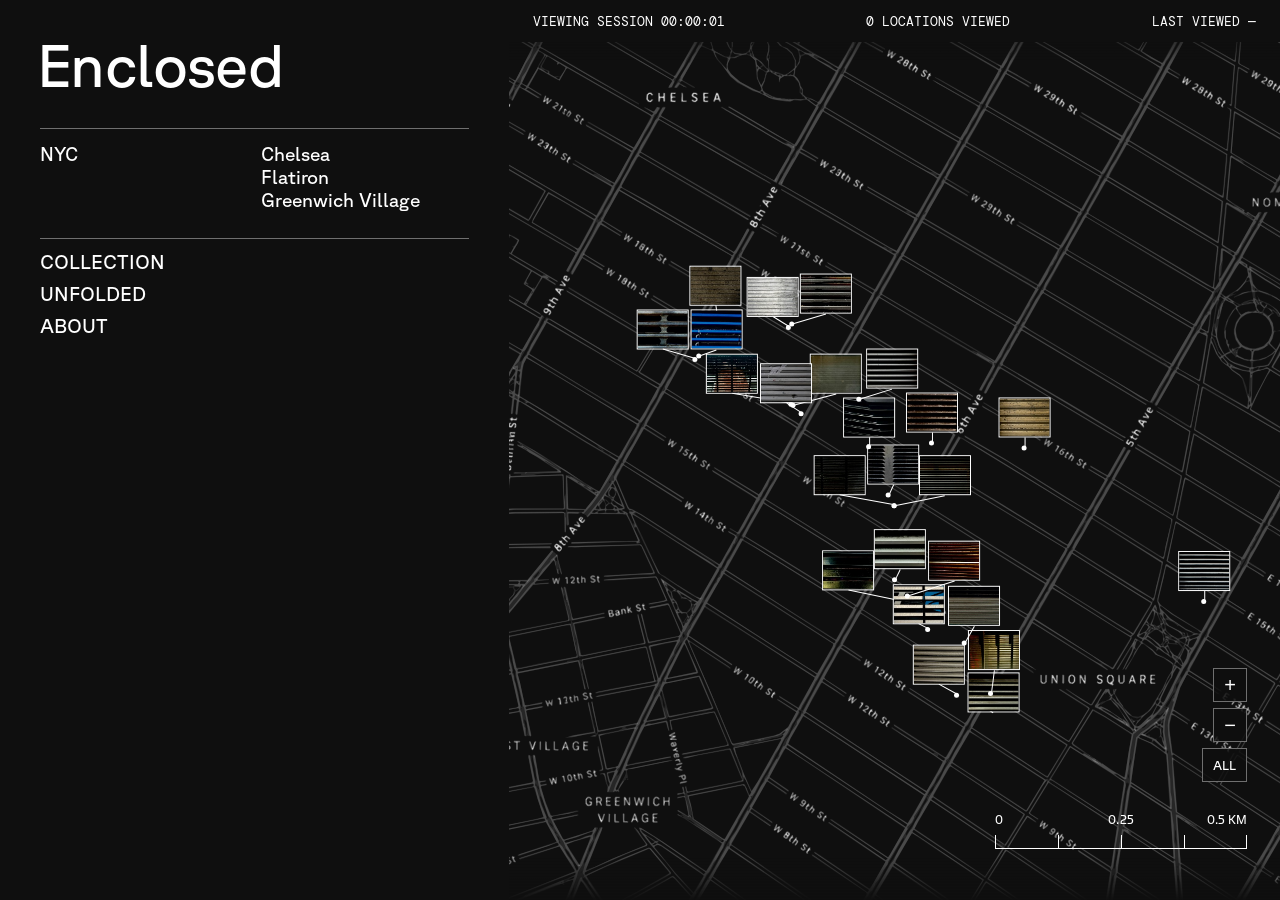
<file: index.html>
<!doctype html>
<meta charset="utf-8">
<title>Enclosed</title>
<script>location.replace("enclosed-github-flat/" + location.hash);</script>
<meta http-equiv="refresh" content="0; url=enclosed-github-flat/">
</file>
<file: enclosed-github-flat/style.css>
@font-face {
  font-family: "GT Planar";
  src: url("GT-Planar-Regular.otf") format("opentype");
  font-weight: 400;
  font-style: normal;
  font-display: swap;
}

/* Layout: a fixed text column on the left, the map filling the rest,
   session readouts running along the top of the map. */
:root {
  --bg: #0f0f0f;
  --fg: #ffffff;
  --rule: #6f6f6f;
  --muted: #a8a8a8;
  --panel: #000000;
  --panel-rule: #8c8c8c;
  --ph-a: #262626;
  --ph-b: #1c1c1c;
  --font: "GT Planar", "Helvetica Neue", Helvetica, Arial, sans-serif;
  --topbar-h: 42px;
  --sidebar-w: clamp(300px, 39.75vw, 760px);
  --side-pad: 40px;
  /* second column of the NYC row; the panel's values line up with it */
  --meta-col: calc((var(--sidebar-w) - 2 * var(--side-pad)) * 0.515);
}

* { box-sizing: border-box; margin: 0; padding: 0; }

html, body {
  height: 100%;
  background: var(--bg);
  color: var(--fg);
  font-family: var(--font);
  font-weight: 400;
  -webkit-font-smoothing: antialiased;
  overflow: hidden;
}

a { color: inherit; text-decoration: none; }

/* ---------- Top bar ---------- */
.topbar {
  position: fixed;
  inset: 0 0 auto 0;
  height: var(--topbar-h);
  background: var(--bg);
  display: grid;
  grid-template-columns: 34.5% 1fr auto;
  align-items: center;
  padding: 0 63px 0 calc(var(--sidebar-w) + 24px);
  font-size: 16px;
  font-family: "DM Mono", ui-monospace, "SF Mono", Menlo, monospace;
  text-transform: uppercase;
  white-space: nowrap;
  z-index: 2;
}

/* ---------- Left column ---------- */
.sidebar {
  position: fixed;
  top: 0;
  left: 0;
  bottom: 0;
  width: var(--sidebar-w);
  padding: 35px 0 0 var(--side-pad);
  background: var(--bg);
  z-index: 3;
  display: flex;
  flex-direction: column;
  overflow-y: auto;
  scrollbar-width: none;
}
.sidebar > .title, .sidebar > .meta, .sidebar > .nav { flex: none; margin-right: var(--side-pad); }

.title {
  font-size: 69.5px;
  font-weight: 400;
  line-height: 1;
  letter-spacing: -0.01em;
  margin-left: -3px;
}

.meta {
  display: grid;
  grid-template-columns: var(--meta-col) 1fr;
  margin-top: 33px;
  padding: 14px 0 26px;
  border-top: 1px solid var(--rule);
  border-bottom: 1px solid var(--rule);
  font-size: 19px;
  line-height: 23px;
}

.nav {
  display: flex;
  flex-direction: column;
  padding-top: 7px;
  font-size: 20px;
  line-height: 32px;
  text-transform: uppercase;
}
.nav a { width: fit-content; }
.nav a:hover,
.nav a:focus-visible { text-decoration: underline; text-underline-offset: 4px; text-decoration-thickness: 1px; outline: none; }

/* ---------- Map ---------- */
.map {
  position: fixed;
  top: var(--topbar-h);
  left: var(--sidebar-w);
  right: 0;
  bottom: 0;
  overflow: hidden;
  background: var(--bg);
  cursor: grab;
  touch-action: none;
  user-select: none;
}
.map.grabbing { cursor: grabbing; }
.map-svg {
  position: absolute;
  inset: 0;
  width: 100%;
  height: 100%;
  transform-origin: 0 0;
  display: block;
}
.pin-layer { position: absolute; inset: 0; pointer-events: none; }

/* A pin: a dot on the exact spot, a short stem, and a thumbnail of the photo */
.pin {
  position: absolute;
  left: 0;
  top: 0;
  width: 0;
  height: 0;
  padding: 0;
  border: 0;
  background: none;
  color: inherit;
  font: inherit;
  cursor: pointer;
  pointer-events: none;
}
.pin-dot, .pin-stem, .pin-thumb { position: absolute; left: 0; top: 0; pointer-events: auto; }
.pin-dot {
  width: 5px;
  height: 5px;
  margin: -2.5px 0 0 -2.5px;
  border-radius: 50%;
  background: var(--fg);
}
.pin-stem {
  height: 1px;
  background: var(--fg);
  transform-origin: 0 0;
  pointer-events: none;
}
.pin-thumb {
  width: 52px;
  height: 40px;
  border: 1px solid var(--fg);
  background:
    repeating-linear-gradient(to bottom, var(--ph-a) 0 3px, var(--ph-b) 3px 6px);
  overflow: hidden;
  transition: box-shadow 0.15s ease;
}
.pin-thumb img { width: 100%; height: 100%; object-fit: cover; display: block; }
.pin:hover, .pin:focus-visible, .pin.active { z-index: 2; }
.pin:hover .pin-thumb,
.pin:focus-visible .pin-thumb { box-shadow: 0 0 0 1px var(--fg); }
.pin.active .pin-thumb { box-shadow: 0 0 0 2px var(--fg); }
.pin:focus { outline: none; }

/* Zoom controls */
.map-controls {
  position: absolute;
  right: 33px;
  bottom: 118px;
  display: flex;
  flex-direction: column;
  gap: 6px;
  align-items: flex-end;
}
.map-controls button {
  width: 34px;
  height: 34px;
  border: 1px solid var(--rule);
  background: rgba(15, 15, 15, 0.85);
  color: var(--fg);
  font: inherit;
  font-size: 20px;
  line-height: 1;
  cursor: pointer;
}
.map-controls button.wide { width: auto; padding: 0 10px; font-size: 13px; text-transform: uppercase; }
.map-controls button:hover,
.map-controls button:focus-visible { border-color: var(--fg); outline: none; }

/* Scale bar, bottom right of the map */
.scale {
  position: absolute;
  right: 33px;
  bottom: 51px;
  width: 297px;
  pointer-events: none;
}
.scale-labels { position: relative; height: 14px; font-size: 12px; white-space: nowrap; }
.scale-labels span { position: absolute; transform: translateX(-50%); }
.scale-labels span:first-child { transform: none; }
.scale-labels span:last-child { transform: translateX(-100%); }
.scale-bar {
  position: relative;
  height: 14px;
  margin-top: 8px;
  border-bottom: 1px solid var(--fg);
}
.scale-bar i {
  position: absolute;
  bottom: -1px;
  width: 1px;
  height: 14px;
  background: var(--fg);
}
.scale-bar i:last-child { transform: translateX(-1px); }

/* ---------- Side panel ---------- */
.panel {
  position: relative;
  flex: none;
  align-self: flex-start;
  max-width: calc(100% - var(--side-pad));
  margin: clamp(28px, 6vh, 64px) 0 40px;
  padding: 30px 26px 16px;
  display: flex;
  flex-direction: column;
  background: var(--panel);
  border: 1px solid var(--panel-rule);
  border-radius: 8px;
}
.panel[hidden] { display: none; }
.panel-close {
  position: absolute;
  top: 16px;
  right: 18px;
  width: 32px;
  height: 32px;
  border: 0;
  background: none;
  color: var(--fg);
  font: inherit;
  font-size: 30px;
  line-height: 1;
  cursor: pointer;
}
.panel-title {
  font-size: 30px;
  font-weight: 400;
  line-height: 1.15;
  padding-right: 40px;
  margin-bottom: 24px;
}
/* sized by script to the photo's own proportions, so the whole uncropped photo shows */
.panel-img {
  flex: none;
  width: 540px;
  height: 305px;
  max-width: 100%;
  border: 1px solid var(--panel-rule);
  overflow: hidden;
}
.panel-img { background: var(--panel); }
.panel-img img { width: 100%; height: 100%; object-fit: cover; display: block; }
.panel-img.empty { background: repeating-linear-gradient(to bottom, var(--ph-a) 0 10px, var(--ph-b) 10px 20px); }
.panel-meta {
  display: grid;
  grid-template-columns: auto 1fr;
  margin-top: 26px;
  font-size: 20px;
  line-height: 28px;
}
.panel-meta dt { text-transform: uppercase; }
.panel-meta dd { text-align: right; }
.panel-pager {
  display: flex;
  justify-content: center;
  align-items: center;
  gap: 4px;
  margin-top: 14px;
  font-size: 20px;
  font-variant-numeric: tabular-nums;
}
.panel-pager button {
  border: 0;
  background: none;
  color: var(--fg);
  font: inherit;
  padding: 4px 8px;
  cursor: pointer;
}
.panel-close:hover, .panel-pager button:hover,
.panel-close:focus-visible, .panel-pager button:focus-visible { opacity: 0.6; outline: none; }

/* ---------- About ---------- */
.about {
  position: fixed;
  top: var(--topbar-h);
  left: var(--sidebar-w);
  right: 0;
  bottom: 0;
  z-index: 4;
  display: flex;
  flex-direction: column;
  padding: 90px 29px 46px 22px;
  background: var(--bg);
  overflow-y: auto;
}
.about[hidden] { display: none; }
.about:focus { outline: none; }
body.is-about .panel { display: none; }

.about-text {
  display: flex;
  flex-direction: column;
  gap: 32px;
  padding-left: 2px;
  font-size: 26.95px;
  line-height: 32px;
}

/* lets the first paragraph break exactly as in the design */
.about-text p:first-child { margin-right: -10px; }

/* the frame matches the photos' 4:3 shape, so nothing is cropped; the page scrolls if needed */
.slideshow {
  position: relative;
  flex: none;
  width: 100%;
  aspect-ratio: 4 / 3;
  margin: 21px 0 0;
  overflow: hidden;
  background: #fff;
}
.slides, .slide { position: absolute; inset: 0; }
.slide {
  width: 100%;
  height: 100%;
  object-fit: cover;
  opacity: 0;
  transition: opacity 0.45s ease;
  user-select: none;
  -webkit-user-drag: none;
}
.slide.is-current { opacity: 1; }

/* Arrows appear on hover (always visible on touch screens) */
.slide-arrow {
  position: absolute;
  top: 50%;
  width: 48px;
  height: 48px;
  margin-top: -24px;
  border: 0;
  border-radius: 50%;
  background: rgba(15, 15, 15, 0.72);
  color: var(--fg);
  font: inherit;
  font-size: 22px;
  line-height: 48px;
  cursor: pointer;
  opacity: 0;
  transition: opacity 0.2s ease, background-color 0.2s ease;
}
.slide-arrow.prev { left: 18px; }
.slide-arrow.next { right: 18px; }
.slide-count {
  position: absolute;
  right: 18px;
  bottom: 16px;
  padding: 4px 10px;
  background: rgba(15, 15, 15, 0.72);
  font-size: 14px;
  font-variant-numeric: tabular-nums;
  opacity: 0;
  transition: opacity 0.2s ease;
}
.slideshow:hover .slide-arrow,
.slideshow:hover .slide-count,
.slideshow:focus-within .slide-arrow,
.slideshow:focus-within .slide-count { opacity: 1; }
.slide-arrow:hover, .slide-arrow:focus-visible { background: rgba(15, 15, 15, 0.92); outline: none; }
@media (hover: none) { .slide-arrow, .slide-count { opacity: 1; } }
@media (prefers-reduced-motion: reduce) { .slide { transition: none; } }

.about-caption {
  flex: none;
  margin-top: 15px;
  font-size: 15px;
  line-height: 20px;
}

/* current page in the nav */
.nav a[aria-current="page"]:not([href="#collection"]) { text-decoration: underline; text-underline-offset: 4px; text-decoration-thickness: 1px; }

/* Shorter windows: tighten the card so the photo can stay larger */
@media (min-width: 761px) and (max-height: 920px) {
  .panel { padding: 20px 20px 10px; margin-bottom: 20px; }
  .panel-close { top: 10px; right: 10px; }
  .panel-title { font-size: 24px; margin-bottom: 14px; }
  .panel-meta { margin-top: 14px; font-size: 17px; line-height: 23px; }
  .panel-pager { margin-top: 6px; font-size: 17px; }
}

/* ---------- Smaller screens ---------- */
@media (max-width: 1280px) {
  .topbar { padding-right: 24px; font-size: 13px; grid-template-columns: auto auto auto; justify-content: space-between; gap: 24px; }
  .title { font-size: 60px; }
}

@media (max-width: 760px) {
  :root { --topbar-h: 64px; --sidebar-w: 100vw; --side-pad: 16px; }
  .topbar {
    display: flex;
    flex-wrap: wrap;
    justify-content: space-between;
    align-content: center;
    gap: 2px 12px;
    padding: 8px 16px;
    font-size: 11px;
  }
  .sidebar { position: fixed; top: var(--topbar-h); bottom: auto; padding: 16px var(--side-pad) 14px; }
  .title { font-size: 44px; }
  .meta { margin-top: 14px; padding: 10px 0 12px; font-size: 15px; line-height: 19px; }
  .nav { flex-direction: row; gap: 18px; padding-top: 10px; font-size: 14px; line-height: 20px; }
  .map { top: calc(var(--topbar-h) + 200px); left: 0; }
  .scale { right: 16px; bottom: 16px; }
  .map-controls { right: 16px; bottom: 74px; }
  .sidebar { overflow: visible; }
  .panel {
    position: fixed;
    left: 12px;
    right: 12px;
    bottom: 12px;
    max-height: 70vh;
    margin: 0;
    padding: 20px 18px 10px;
    z-index: 8;
  }
  .panel-title { font-size: 22px; margin-bottom: 14px; }
  .panel-img { flex: 0 0 auto; height: 28vh; max-height: none; }
  .panel-meta { margin-top: 14px; font-size: 15px; line-height: 22px; }
  .panel-pager { margin-top: 8px; font-size: 16px; }
  .back { left: 16px; }
  .about { top: calc(var(--topbar-h) + 200px); left: 0; padding: 20px 16px 24px; }
  .about-text { font-size: 18px; line-height: 24px; gap: 20px; padding-left: 0; }
}

/* ---------- Back link (top bar, My Steps only) ---------- */
.back {
  position: absolute;
  left: 40px;
  top: 50%;
  transform: translateY(-50%);
}
.back:hover,
.back:focus-visible { text-decoration: underline; text-underline-offset: 3px; outline: none; }

/* ---------- My Steps ---------- */
.steps {
  position: fixed;
  inset: var(--topbar-h) 0 0 0;
  background: var(--bg);
  z-index: 5;
}
body.is-unfolded .sidebar { display: none; }
body.is-unfolded .topbar { z-index: 6; }

.steps-track {
  display: flex;
  height: 100%;
  overflow-x: auto;
  overflow-y: hidden;
  scrollbar-width: none;
  outline: none;
  cursor: grab;
}
.steps-track.dragging { cursor: grabbing; }
.steps-track::-webkit-scrollbar { display: none; }

.steps-photo {
  position: relative;
  flex: none;
  height: 100%;
  margin: 0;
}
.steps-photo img {
  display: block;
  height: 100%;
  width: auto;
  max-width: none;
  user-select: none;
  -webkit-user-drag: none;
}

/* Accordion creases: alternating mountain and valley folds */
.steps-photo::after {
  content: "";
  position: absolute;
  inset: 0;
  pointer-events: none;
  background: linear-gradient(to right, rgba(0,0,0,0.38), rgba(0,0,0,0) 14%, rgba(0,0,0,0) 86%, rgba(255,255,255,0.05));
}
.steps-photo:nth-child(even)::after {
  background: linear-gradient(to right, rgba(255,255,255,0.05), rgba(0,0,0,0) 14%, rgba(0,0,0,0) 86%, rgba(0,0,0,0.38));
}

.steps-intro,
.steps-caption {
  position: absolute;
  font-size: 13px;
  text-transform: uppercase;
  letter-spacing: 0.04em;
  padding: 8px 12px;
  background: rgba(0, 0, 0, 0.82);
  font-variant-numeric: tabular-nums;
}
.steps-intro {
  top: 28px;
  left: 28px;
  display: flex;
  gap: 24px;
  transition: opacity 0.6s ease;
}
.steps-intro.gone { opacity: 0; }
.steps-hint { color: var(--muted); }
.steps-caption { left: 28px; bottom: 28px; display: flex; gap: 24px; }
#steps-place:empty { display: none; }

@media (max-width: 760px) {
  .steps-intro { top: 12px; left: 12px; font-size: 11px; gap: 12px; }
  .steps-caption { left: 12px; bottom: 12px; gap: 12px; font-size: 11px; }
}
</file>
